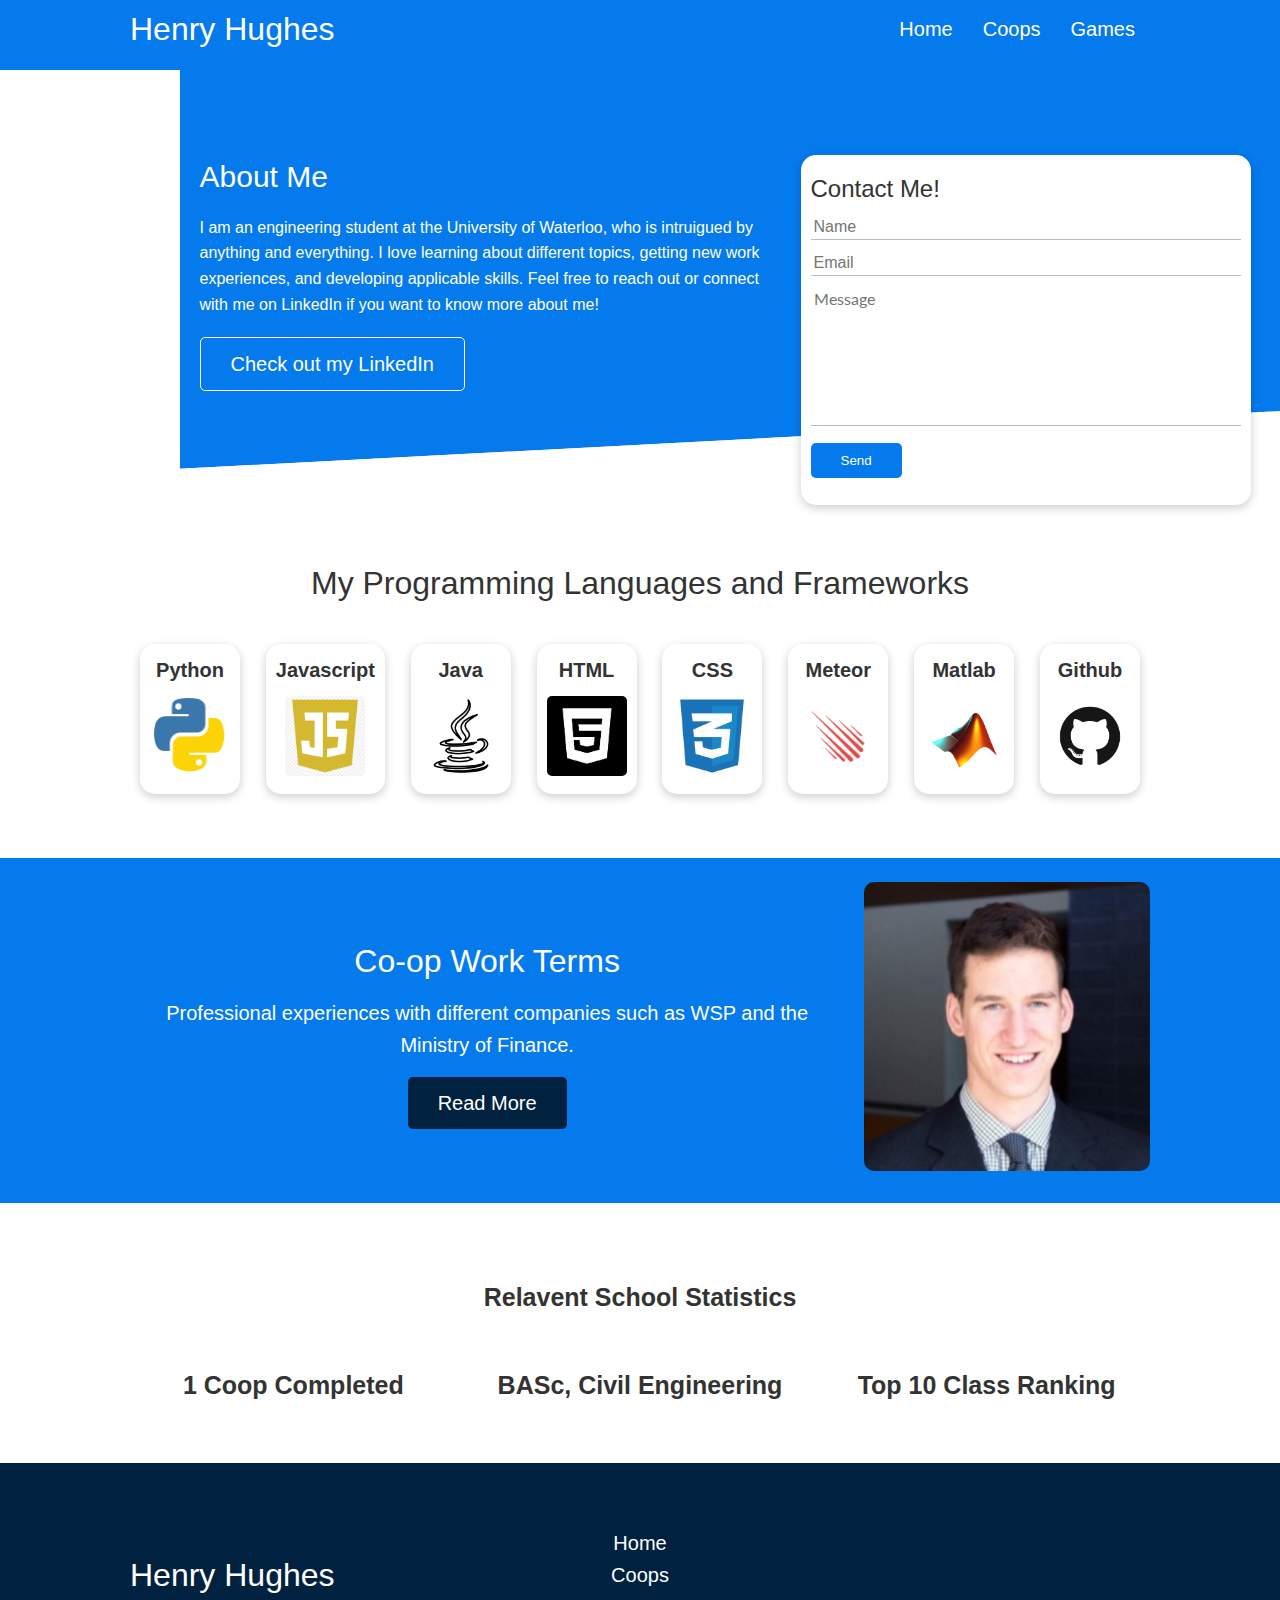
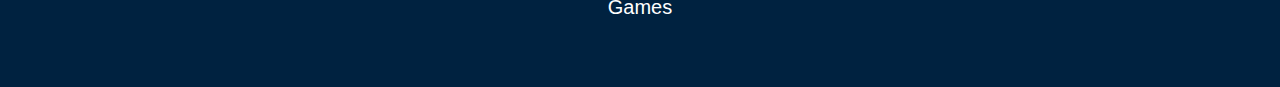
<file: index.html>
<!--Exclamation mark enter generates a framework-->
<!DOCTYPE html>
<html lang="en">
<head>
    <meta charset="UTF-8">
    <meta name="viewport" content="width=device-width, initial-scale=1.0">

    <title>Henry Hughes | UW Engineering</title>
    <link rel="stylesheet" type="text/css" href="http://yui.yahooapis.com/3.18.1/build/cssreset/cssreset-min.css">
    <link rel="stylesheet" href="CSS/grid-testing.css">
    <link rel="stylesheet" href="CSS/utilities.css">
    <!--Used for icons-->
    <link rel="stylesheet" href="https://cdnjs.cloudflare.com/ajax/libs/font-awesome/5.15.1/css/all.min.css" 
    integrity="sha512-+4zCK9k+qNFUR5X+cKL9EIR+ZOhtIloNl9GIKS57V1MyNsYpYcUrUeQc9vNfzsWfV28IaLL3i96P9sdNyeRssA=="
    crossorigin="anonymous" />
    
</head>
<body>
    <!--Navbar-->
    <div class="navbar">
        <div class="container flex">
            <h1 class="logo md"> Henry Hughes</h1>
            <nav>
                <ul>
                    <li><a href  = "index.html">Home</a></li>
                    <li><a href  = "coop.html">Coops</a></li>
                    <li><a href  = "games.html">Games</a></li>
                </ul>
            </nav>
        </div>
    </div>

    <!-- Showcase -->
    <section class="showcase">
        <div class="container grid">
            <div class="showcase-text">
                <h1> About Me</h1>
                <p> I am an engineering student at the University of Waterloo, who is intruigued by anything and everything.
                    I love learning about different topics, getting new work experiences, and developing applicable skills.
                    Feel free to reach out or connect with me on LinkedIn if you want to know more about me!
                </p>
                <a href="https://ca.linkedin.com/in/henry-hughes-0bb184164" class="btn btn-outline"> Check out my LinkedIn</a>
            </div>

            <div class="showcase-form card">
                <h2>Contact Me!</h2>
                <form> 
                    <div class="form-control">
                        <input type="text" name="name" placeholder="Name" required>
                    </div>
                    <div class="form-control">
                        <input type="email" name="email" placeholder="Email" required>
                    </div>
                    <div class="form-control">
                        <textarea placeholder = "Message" name="message" required></textarea>
                    </div>
                    
                    <input type="submit" value="Send" class = "btn btn-primary">
                </form>
            </div>
        </div>
    </section>
    <!-- Languages -->
    <section class="languages">
        <h2 class="md text-center my-2">
            My Programming Languages and Frameworks
        </h2>
        <div class="container flex">
            <div class="card">
                <h4>Python</h4>
                <img src="Images/python.png" alt="">
            </div>
            <div class="card">
                <h4>Javascript</h4>
                <img src="Images/javascript-logo.png" alt="">
            </div>
            <div class="card">
                <h4>Java</h4>
                <img src="Images/java-logo.png" alt="">
            </div>
            <div class="card">
                <h4>HTML</h4>
                <img src="Images/html-logo.png" alt="">
            </div>
            <div class="card">
                <h4>CSS</h4>
                <img src="Images/css-logo.png" alt="">
            </div>
            <div class="card">
                <h4>Meteor</h4>
                <img src="Images/logo-meteor.png" alt="">
            </div>
            <div class="card">
                <h4>Matlab</h4>
                <img src="Images/matlab-logo.png" alt="">
            </div>
            <div class="card">
                <h4>Github</h4>
                <img src="Images/github-logo.png" alt="">
            </div>
            </div>
        </section>

    <!-- Cloud -->
    <section class = "cloud bg-primary my-2 py-2">
        <div class="container grid">
            <div class="text-center">
                <h2 class="md"> Co-op Work Terms</h2>
                <p class="lead my-1"> Professional experiences with different companies such as WSP and the Ministry of Finance. </p>
                <a href="coop.html" class = "btn btn-dark"> Read More</a>
            </div>
            <div>
                <img src="Images/Linkedin Picture.png" alt="">
            </div>
        </div>
    </section>
    
    <!--Stats-->
    <section class="stats">
        <div class="container">
            <h3 class="stats-heading text-center">
                Relavent School Statistics
            </h3>
            <div class="grid grid-3 text-center my-4">
                <div>
                    <i class="fas fa-archive fa-1.75x"></i>
                    <h3>1 Coop Completed</h3>
                    <p class="text-secondary"></p>
                </div>
                <div>
                    <i class="fas fa-book-open fa-1.75x"></i>
                    <h3>BASc, Civil Engineering</h3>
                    <p class="text-secondary"></p>
                </div>
                <div>
                    <i class="fas fa-star fa-1.75x"></i>
                    <h3>Top 10 Class Ranking</h3>
                    <p class="text-secondary"></p>
                </div>
            </div>
        </div>
    </section>


    <!-- Footer -->
    <footer class="footer bg-dark py-5">
        <div class="container grid grid-3">
            <div>
                <h1>Henry Hughes</h1>
            </div>
            <nav>
                <ul class="text-center">
                    <li><a href="index.html">Home</a></li>
                    <li><a href="coop.html">Coops</a></li>
                    <li><a href="games.html">Games</a></li>
                </ul>
            </nav>
            <div class="social text-center">
                <a href="https://github.com/henryshughes"> <i class="fab fa-github fa-2x"></i> </a>
                <a href="https://github.com/henryshughes"> <i class="fab fa-linkedin fa-2x"></i> </a>
            </div>
    </footer>
</body>
</html>
</file>
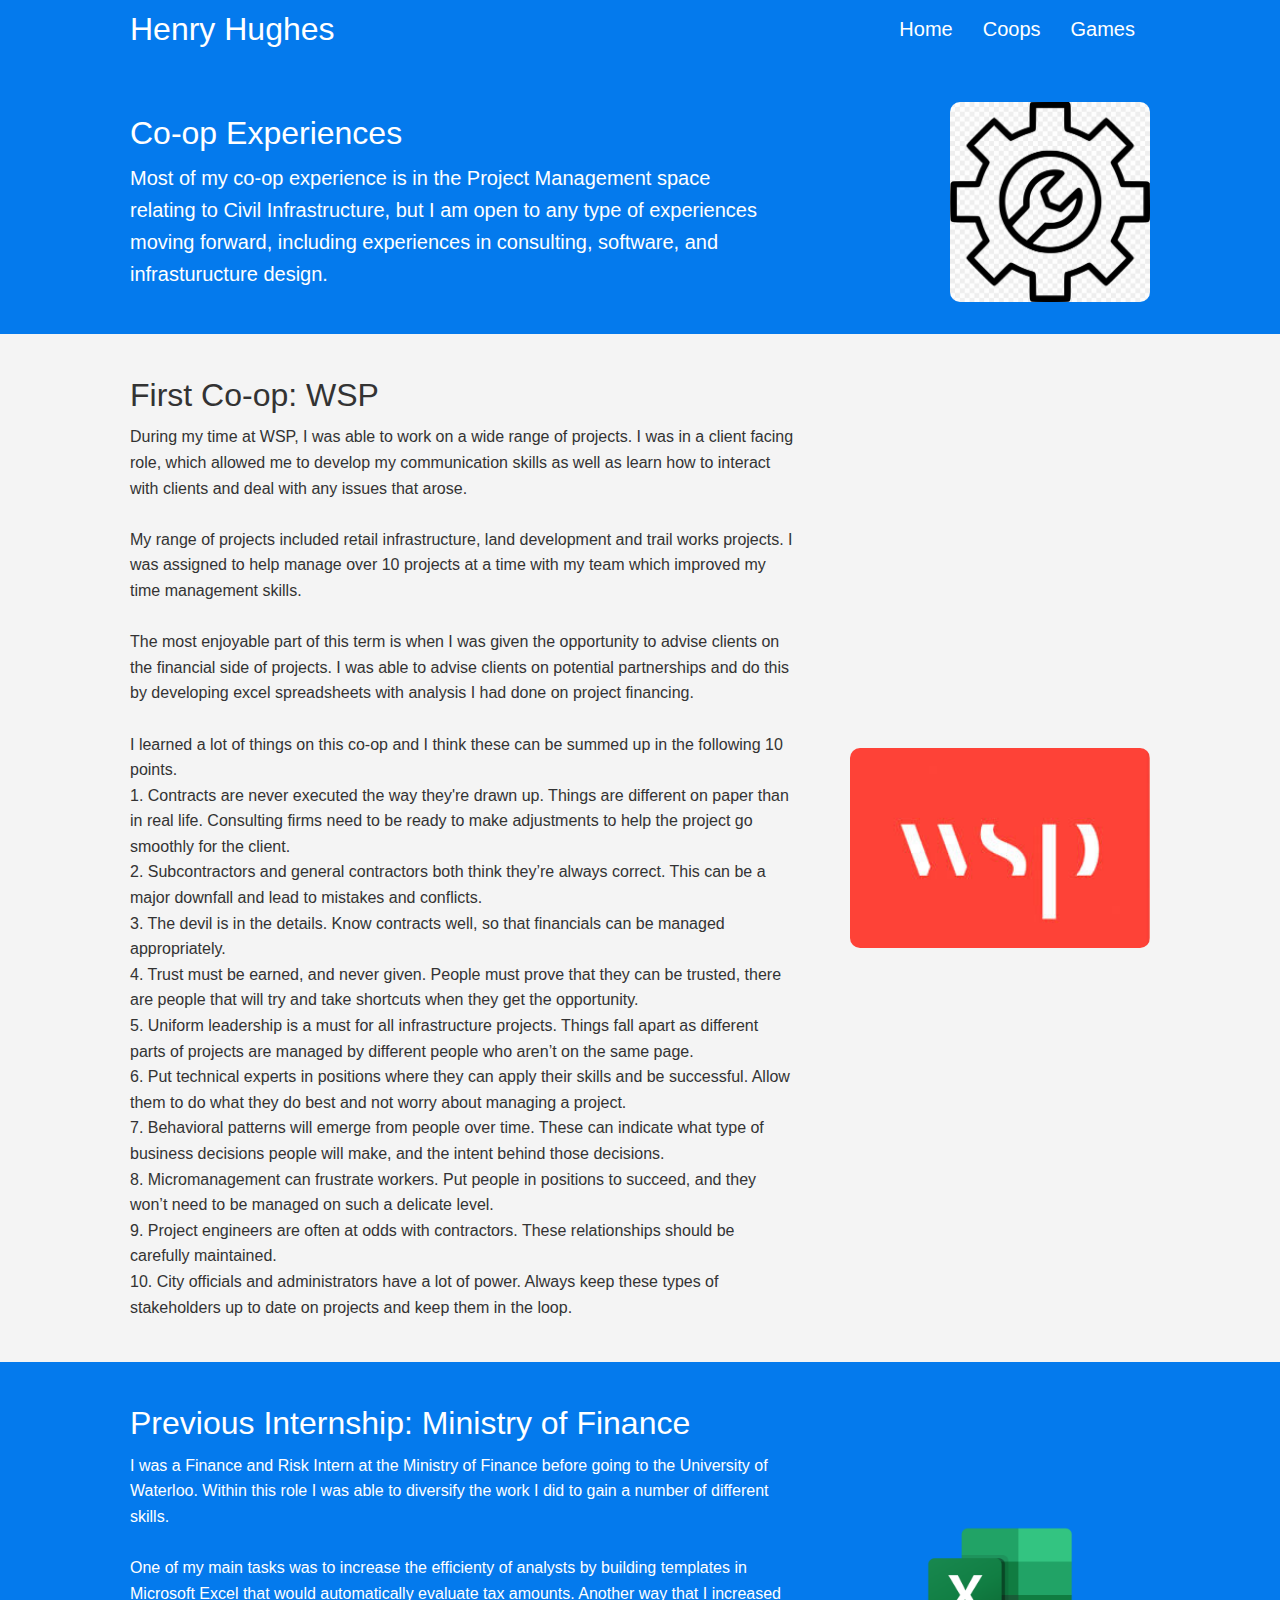
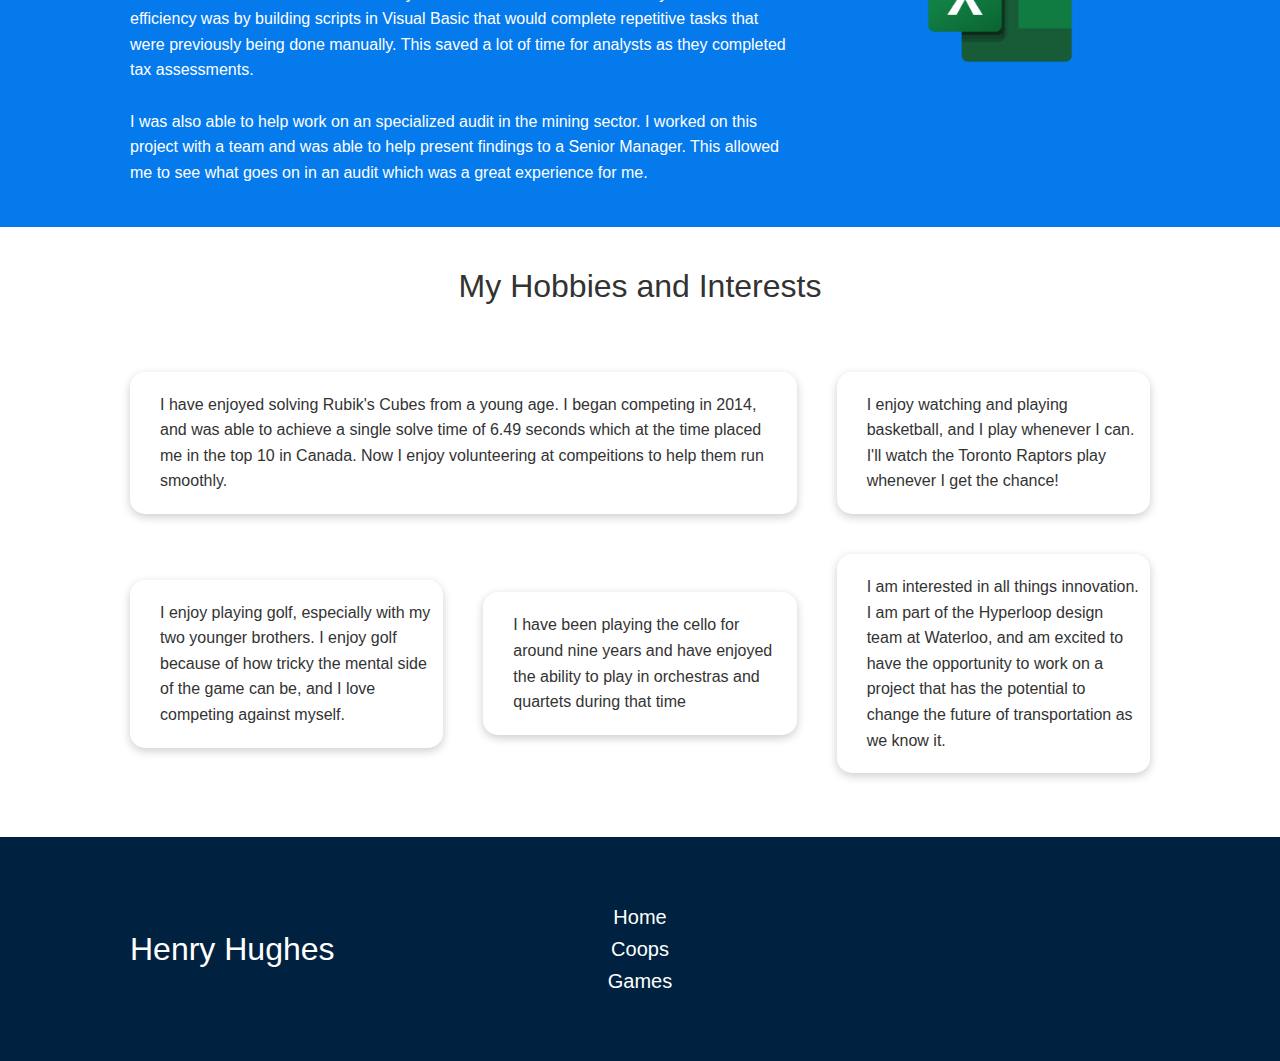
<file: coop.html>
<!--Exclamation mark enter generates a framework-->
<!DOCTYPE html>
<html lang="en">
<head>
    <meta charset="UTF-8">
    <meta name="viewport" content="width=device-width, initial-scale=1.0">

    <title>Henry Hughes | UW Engineering</title>
    <link rel="stylesheet" href="CSS/grid-testing.css">
    <link rel="stylesheet" href="CSS/utilities.css">
    <!--Used for icons-->
    <link rel="stylesheet" href="https://cdnjs.cloudflare.com/ajax/libs/font-awesome/5.15.1/css/all.min.css" 
    integrity="sha512-+4zCK9k+qNFUR5X+cKL9EIR+ZOhtIloNl9GIKS57V1MyNsYpYcUrUeQc9vNfzsWfV28IaLL3i96P9sdNyeRssA=="
    crossorigin="anonymous" />
</head>
<body>
    <!--Navbar-->
    <div class="navbar">
        <div class="container flex">
            <h1 class="logo md"> Henry Hughes</h1>
            <nav>
                <ul>
                    <li><a href  = "index.html">Home</a></li>
                    <li><a href  = "coop.html">Coops</a></li>
                    <li><a href  = "games.html">Games</a></li>
                </ul>
            </nav>
        </div>
    </div>

    <!-- Head -->
    <section class="features-head bg-primary py-3">
        <div class="container grid">
            <div>
                <h1 class="md">Co-op Experiences</h1>
                <p class="lead">
                    Most of my co-op experience is in the Project Management space relating to Civil Infrastructure, but I am open 
                    to any type of experiences moving forward, including experiences in consulting, software, and infrasturucture design.
                </p>
            </div>
            <img src="Images/gear-logo.jpeg" alt="">
        </div>
    </section>

    <!-- Subhead -->
    <section class="features-sub-head bg-light py-3">
        <div class="container grid">
            <div>
                <h1>First Co-op: WSP</h1>
                <p>
                    During my time at WSP, I was able to work on a wide range of projects. I was in a client facing role, which allowed me to develop 
                    my communication skills as well as learn how to interact with clients and deal with any issues that arose. <br/><br/>

                    My range of projects included retail infrastructure, land development and trail works projects. I was assigned to help manage over 10 projects
                    at a time with my team which improved my time management skills. <br/><br/>

                    The most enjoyable part of this term is when I was given the opportunity to advise clients on the financial side of projects. I was able to
                    advise clients on potential partnerships and do this by developing excel spreadsheets with analysis I had done on project financing. <br/><br/>

                    I learned a lot of things on this co-op and I think these can be summed up in the following 10 points. <br/>
                    1. Contracts are never executed the way they're drawn up. Things are different on paper than in real life. Consulting firms need to be ready to make 
                    adjustments to help the project go smoothly for the client. <br/>
                    2. Subcontractors and general contractors both think they’re always correct. This can be a major
                    downfall and lead to mistakes and conflicts. <br/>
                    3. The devil is in the details. Know contracts well, so that financials can be managed appropriately.  <br/>
                    4. Trust must be earned, and never given. People must prove that they can be trusted, there are
                    people that will try and take shortcuts when they get the opportunity. <br/>
                    5. Uniform leadership is a must for all infrastructure projects. Things fall apart as different parts of
                    projects are managed by different people who aren’t on the same page. <br/>
                    6. Put technical experts in positions where they can apply their skills and be successful. Allow them
                    to do what they do best and not worry about managing a project. <br/>
                    7. Behavioral patterns will emerge from people over time. These can indicate what type of
                    business decisions people will make, and the intent behind those decisions.<br/>
                    8. Micromanagement can frustrate workers. Put people in positions to succeed, and they won’t
                    need to be managed on such a delicate level. <br/>
                    9. Project engineers are often at odds with contractors. These relationships should be carefully
                    maintained. <br/>
                    10. City officials and administrators have a lot of power. Always keep these types of stakeholders up
                    to date on projects and keep them in the loop. <br/>


                    
                </p>
            </div>
            <img src="Images/wsp-logo.jpeg" alt="">            
        </div>
    </section>
<!--
    <section class="features-sub-head bg-dark py-3">
        <div class="container grid">
            <div>
                <h1 class="md">Second Co-op: Kenaidan Contracting</h1>
                <p>
                    In this role as a Project Coordinator, I was focused on the rehabilitation of the Ashbridges Bay Water Treatment Plant in Toronto.
                    As someone who is interested in Water Resources, I was excited to work on this project. This co-op allowed me to see the build process
                    for a major infrastructure project. There were many stakeholders on this project which increased the complexity of the work
                    and the project management process.
                </p>
            </div>
            <img src="Images/water-plant.jpeg" alt="">            
        </div>
    </section>
-->
    <section class="features-sub-head bg-primary py-3">
        <div class="container grid">
            <div>
                <h1>Previous Internship: Ministry of Finance</h1>
                <p>
                    I was a Finance and Risk Intern at the Ministry of Finance before going to the University of Waterloo. Within this role I was able to 
                    diversify the work I did to gain a number of different skills. <br/><br/>
                    One of my main tasks was to increase the efficienty of analysts by building templates in Microsoft Excel that would automatically evaluate
                    tax amounts. Another way that I increased efficiency was by building scripts in Visual Basic that would complete repetitive tasks that
                    were previously being done manually. This saved a lot of time for analysts as they completed tax assessments.  <br/><br/>
                    I was also able to help work on an specialized audit in the mining sector. I worked on this project with a team and was able to 
                    help present findings to a Senior Manager. This allowed me to see what goes on in an audit which was a great experience for me.

                </p>
            </div>
            <img src="Images/excel-logo.png" alt="">            
        </div>
    </section>

    <section class="features-main my-2">
        <h1 class="text-center py-1 md"> My Hobbies and Interests</h1>
        <div class="container grid grid-3">
            <div class="card flex">
                <i class="fas fa-cubes fa-3x"></i>
                <p> I have enjoyed solving Rubik's Cubes from a young age. I began competing in 2014, and was able to achieve a single solve
                    time of 6.49 seconds which at the time placed me in the top 10 in Canada. Now I enjoy volunteering at compeitions to help them run smoothly.
                </p>
            </div>
            <div class="card flex">
                <i class="fas fa-basketball-ball fa-3x"></i>
                <p> I enjoy watching and playing basketball, and I play whenever I can. I'll watch the Toronto Raptors play whenever I get the chance!</p>
            </div>
            <div class="card flex">
                <i class="fas fa-golf-ball fa-3x"></i>
                <p> I enjoy playing golf, especially with my two younger brothers. I enjoy golf because of how tricky the mental side of the game can be,
                    and I love competing against myself.
                </p>
            </div>
            <div class="card flex">
                <i class="fas fa-music fa-3x"></i>
                <p> I have been playing the cello for around nine years and have enjoyed the ability to play in orchestras and quartets during that time</p>
            </div>
            <div class="card flex">
                <i class="fas fa-lightbulb fa-3x"></i>
                <p> I am interested in all things innovation. I am part of the Hyperloop design team at Waterloo, and am excited to have the opportunity to work
                    on a project that has the potential to change the future of transportation as we know it. 
                </p>
            </div>

        </div>
    </section>

    <!-- Footer -->
    <footer class="footer bg-dark py-5">
        <div class="container grid grid-3">
            <div>
                <h1>Henry Hughes</h1>
            </div>
            <nav>
                <ul class="text-center">
                    <li><a href  = "index.html">Home</a></li>
                    <li><a href  = "coop.html">Coops</a></li>
                    <li><a href  = "games.html">Games</a></li>
                </ul>
            </nav>
            <div class="social text-center">
                <a href="https://github.com/henryshughes"> <i class="fab fa-github fa-2x"></i> </a>
                <a href="https://github.com/henryshughes"> <i class="fab fa-linkedin fa-2x"></i> </a>
            </div>
    </footer>
</body>
</html>
</file>
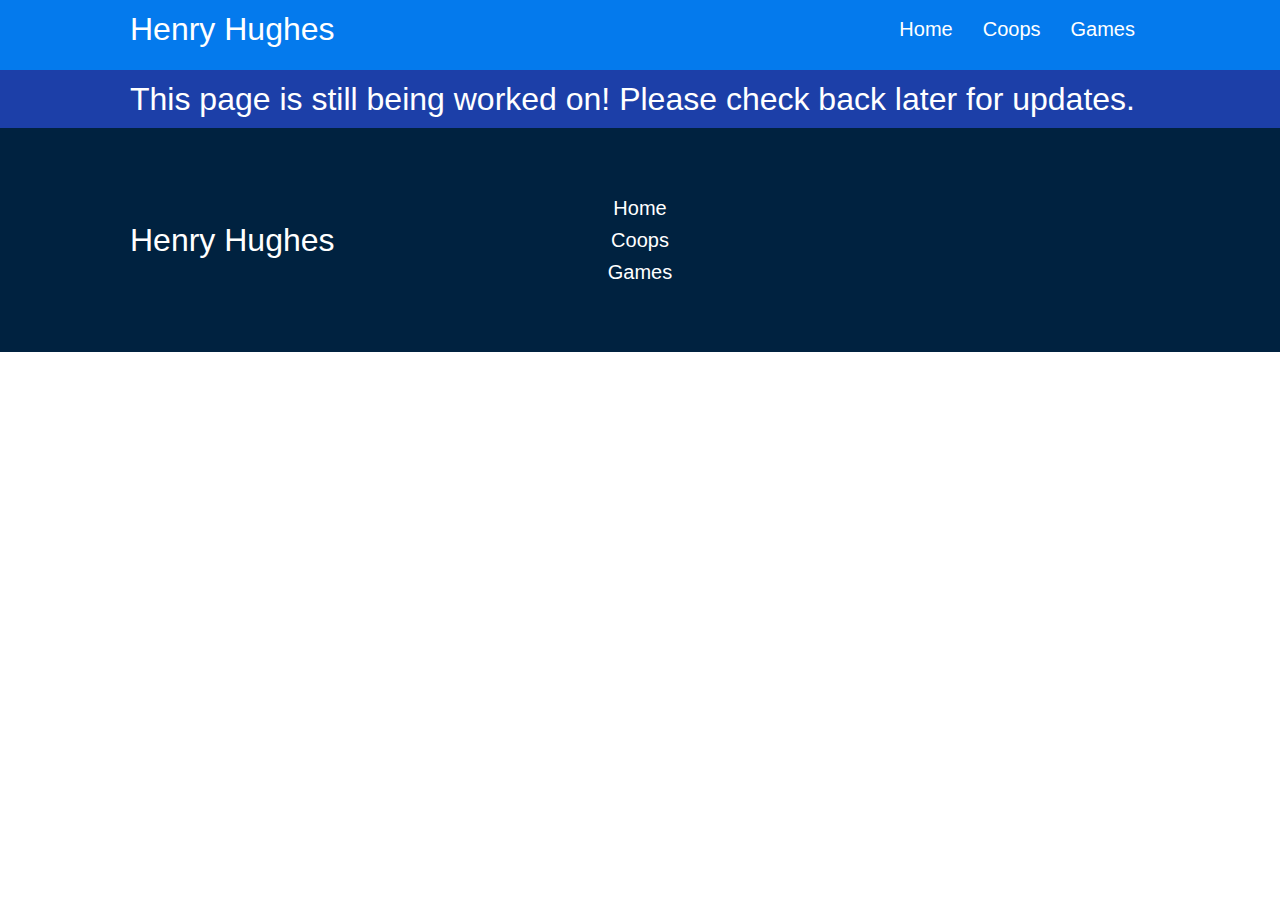
<file: games.html>
<!--Exclamation mark enter generates a framework-->
<!DOCTYPE html>
<html lang="en">
<head>
    <meta charset="UTF-8">
    <meta name="viewport" content="width=device-width, initial-scale=1.0">

    <title>Henry Hughes | UW Engineering</title>
    <link rel="stylesheet" href="CSS/grid-testing.css">
    <link rel="stylesheet" href="CSS/utilities.css">
    <!--Used for icons-->
    <link rel="stylesheet" href="https://cdnjs.cloudflare.com/ajax/libs/font-awesome/5.15.1/css/all.min.css" 
    integrity="sha512-+4zCK9k+qNFUR5X+cKL9EIR+ZOhtIloNl9GIKS57V1MyNsYpYcUrUeQc9vNfzsWfV28IaLL3i96P9sdNyeRssA=="
    crossorigin="anonymous" />
</head>
<body>
    <!--Navbar-->
    <div class="navbar">
        <div class="container flex">
            <h1 class="logo md"> Henry Hughes</h1>
            <nav>
                <ul>
                    <li><a href  = "index.html">Home</a></li>
                    <li><a href  = "coop.html">Coops</a></li>
                    <li><a href  = "games.html">Games</a></li>
                </ul>
            </nav>
        </div>
    </div>

   <!--Navbar-->
   <div class="bg-secondary">
    <div class="container flex">
        <h1 class="logo md text-center"> This page is still being worked on! Please check back later for updates.</h1>
    </div>
    </div>
 

    <!-- Footer -->
    <footer class="footer bg-dark py-5">
        <div class="container grid grid-3">
            <div>
                <h1>Henry Hughes</h1>
            </div>
            <nav>
                <ul class="text-center">
                    <li><a href="index.html">Home</a></li>
                    <li><a href="coop.html">Coops</a></li>
                    <li><a href="games.html">Games</a></li>
                </ul>
            </nav>
            <div class="social text-center">
                <a href="https://github.com/henryshughes"> <i class="fab fa-github fa-2x"></i> </a>
                <a href="https://github.com/henryshughes"> <i class="fab fa-linkedin fa-2x"></i> </a>
            </div>
    </footer>
</body>
</html>
</file>
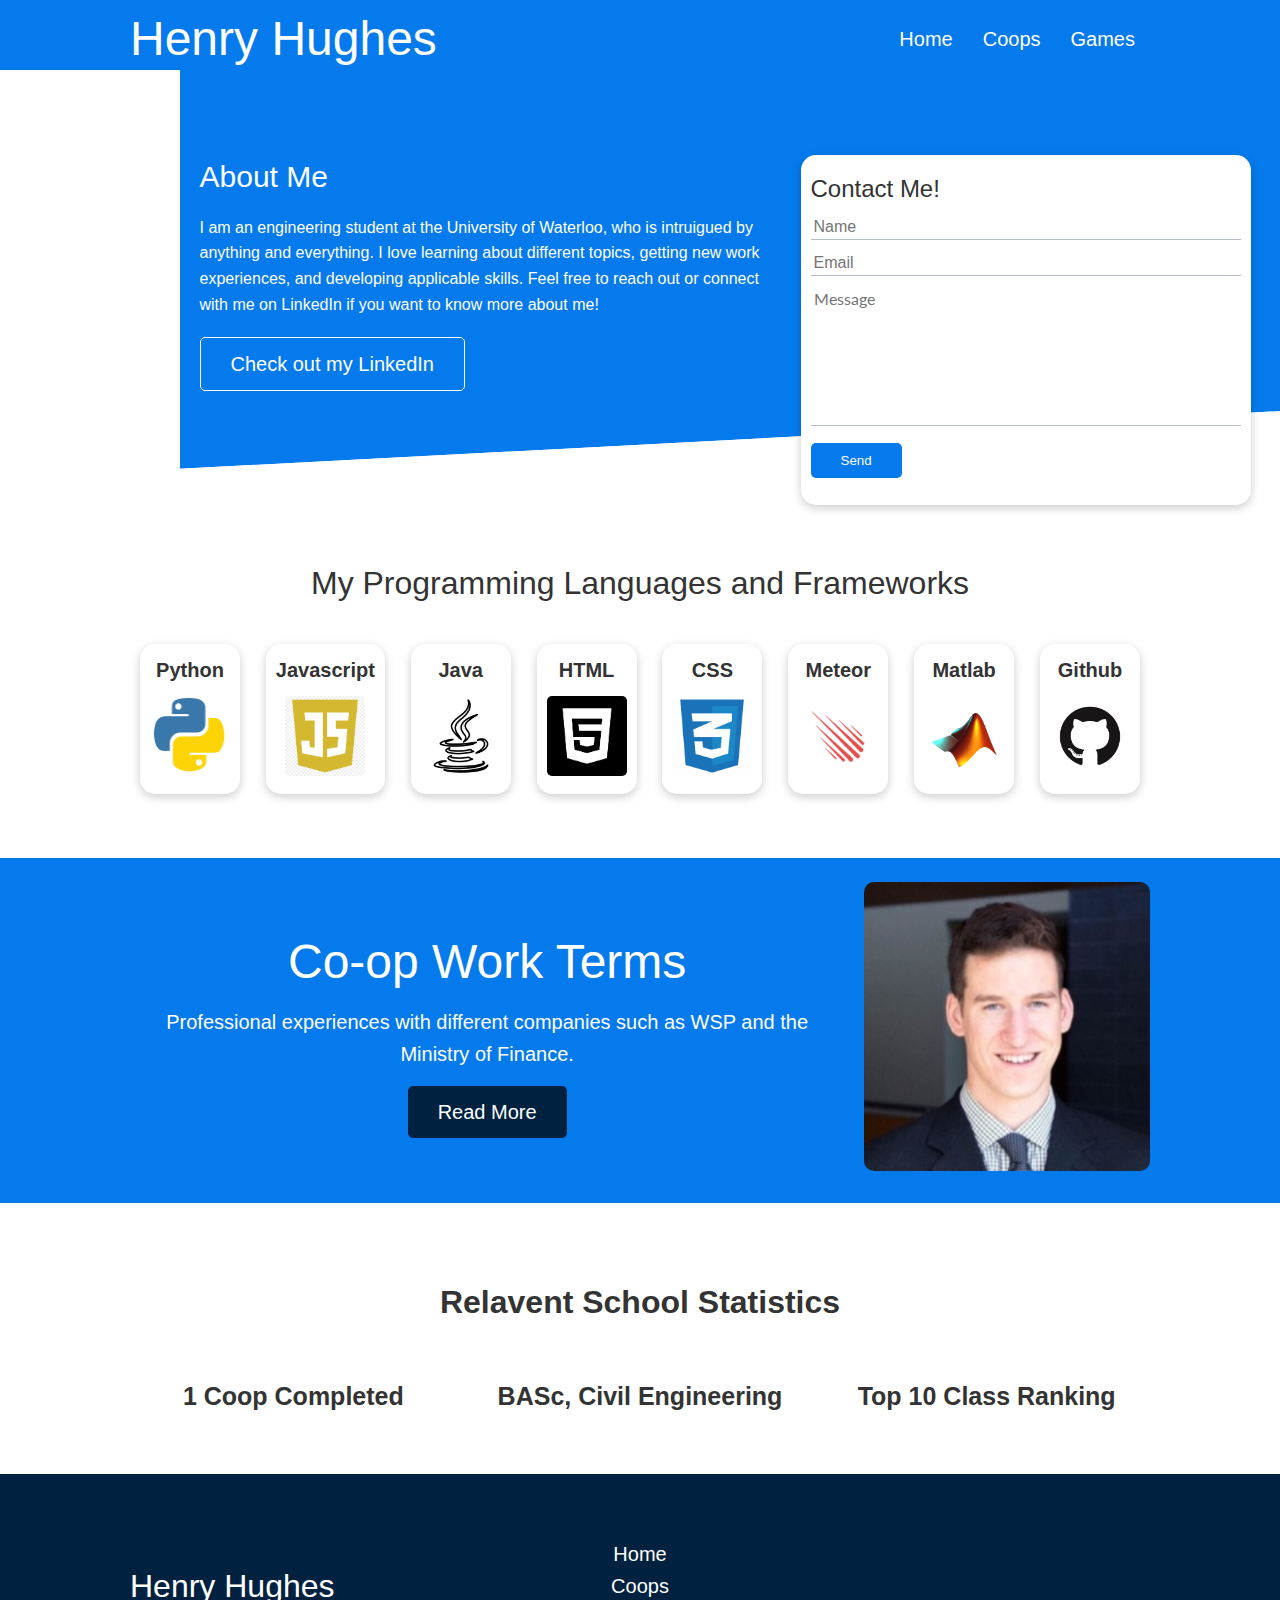
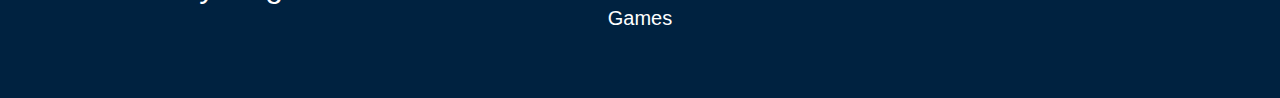
<file: grid-testing.html>
<!--Exclamation mark enter generates a framework-->
<!DOCTYPE html>
<html lang="en">
<head>
    <meta charset="UTF-8">
    <meta name="viewport" content="width=device-width, initial-scale=1.0">

    <title>Henry Hughes | UW Engineering</title>
    <link rel="stylesheet" href="CSS/grid-testing.css">
    <link rel="stylesheet" href="CSS/utilities.css">
    <!--Used for icons-->
    <link rel="stylesheet" href="https://cdnjs.cloudflare.com/ajax/libs/font-awesome/5.15.1/css/all.min.css" 
    integrity="sha512-+4zCK9k+qNFUR5X+cKL9EIR+ZOhtIloNl9GIKS57V1MyNsYpYcUrUeQc9vNfzsWfV28IaLL3i96P9sdNyeRssA=="
    crossorigin="anonymous" />
</head>
<body>
    <!--Navbar-->
    <div class="navbar">
        <div class="container flex">
            <h1 class="logo lg"> Henry Hughes</h1>
            <nav>
                <ul>
                    <li><a href  = "grid-testing.html">Home</a></li>
                    <li><a href  = "coop.html">Coops</a></li>
                    <li><a href  = "games.html">Games</a></li>
                </ul>
            </nav>
        </div>
    </div>

    <!-- Showcase -->
    <section class="showcase">
        <div class="container grid">
            <div class="showcase-text">
                <h1> About Me</h1>
                <p> I am an engineering student at the University of Waterloo, who is intruigued by anything and everything.
                    I love learning about different topics, getting new work experiences, and developing applicable skills.
                    Feel free to reach out or connect with me on LinkedIn if you want to know more about me!
                </p>
                <a href="https://ca.linkedin.com/in/henry-hughes-0bb184164" class="btn btn-outline"> Check out my LinkedIn</a>
            </div>

            <div class="showcase-form card">
                <h2>Contact Me!</h2>
                <form> 
                    <div class="form-control">
                        <input type="text" name="name" placeholder="Name" required>
                    </div>
                    <div class="form-control">
                        <input type="email" name="email" placeholder="Email" required>
                    </div>
                    <div class="form-control">
                        <textarea placeholder = "Message" name="message" required></textarea>
                    </div>
                    
                    <input type="submit" value="Send" class = "btn btn-primary">
                </form>
            </div>
        </div>
    </section>
    <!-- Languages -->
    <section class="languages">
        <h2 class="md text-center my-2">
            My Programming Languages and Frameworks
        </h2>
        <div class="container flex">
            <div class="card">
                <h4>Python</h4>
                <img src="Images/python.png" alt="">
            </div>
            <div class="card">
                <h4>Javascript</h4>
                <img src="Images/javascript-logo.png" alt="">
            </div>
            <div class="card">
                <h4>Java</h4>
                <img src="Images/java-logo.png" alt="">
            </div>
            <div class="card">
                <h4>HTML</h4>
                <img src="Images/html-logo.png" alt="">
            </div>
            <div class="card">
                <h4>CSS</h4>
                <img src="Images/css-logo.png" alt="">
            </div>
            <div class="card">
                <h4>Meteor</h4>
                <img src="Images/logo-meteor.png" alt="">
            </div>
            <div class="card">
                <h4>Matlab</h4>
                <img src="Images/matlab-logo.png" alt="">
            </div>
            <div class="card">
                <h4>Github</h4>
                <img src="Images/github-logo.png" alt="">
            </div>
            </div>
        </section>

    <!-- Cloud -->
    <section class = "cloud bg-primary my-2 py-2">
        <div class="container grid">
            <div class="text-center">
                <h2 class="lg"> Co-op Work Terms</h2>
                <p class="lead my-1"> Professional experiences with different companies such as WSP and the Ministry of Finance. </p>
                <a href="coop.html" class = "btn btn-dark"> Read More</a>
            </div>
            <div>
                <img src="Images/Linkedin Picture.png" alt="">
            </div>
        </div>
    </section>
    
    <!--Stats-->
    <section class="stats">
        <div class="container">
            <h3 class="stats-heading text-center md">
                Relavent School Statistics
            </h3>
            <div class="grid grid-3 text-center my-4">
                <div>
                    <i class="fas fa-archive fa-1.75x"></i>
                    <h3>1 Coop Completed</h3>
                    <p class="text-secondary"></p>
                </div>
                <div>
                    <i class="fas fa-book-open fa-1.75x"></i>
                    <h3>BASc, Civil Engineering</h3>
                    <p class="text-secondary"></p>
                </div>
                <div>
                    <i class="fas fa-star fa-1.75x"></i>
                    <h3>Top 10 Class Ranking</h3>
                    <p class="text-secondary"></p>
                </div>
            </div>
        </div>
    </section>


    <!-- Footer -->
    <footer class="footer bg-dark py-5">
        <div class="container grid grid-3">
            <div>
                <h1>Henry Hughes</h1>
            </div>
            <nav>
                <ul class="text-center">
                    <li><a href="grid-testing.html">Home</a></li>
                    <li><a href="coop.html">Coops</a></li>
                    <li><a href="games.html">Games</a></li>
                </ul>
            </nav>
            <div class="social text-center">
                <a href="https://github.com/henryshughes"> <i class="fab fa-github fa-2x"></i> </a>
                <a href="https://github.com/henryshughes"> <i class="fab fa-linkedin fa-2x"></i> </a>
            </div>
    </footer>
</body>
</html>
</file>
<file: CSS/grid-testing.css>
@import url('https://fonts.googleapis.com/css2?family=Lato:wght@300&display=swap');

:root {
    --primary-color: #047aed;
    --secondary-color: #1c3fa8;
    --dark-color: #002240;
    --light-color: #f4f4f4;
}
*{
    box-sizing: border-box;
    padding: 0;
    margin: 0;

}

body{
    font-family: Arial, sans-serif;
    color: #333;
    line-height: 1.6;
}

ul{
    list-style-type: none;
}

a{
    text-decoration: none;
    color: #333;
    font-size: 20px;
}

h1, 
h2{
    font-weight: 500;
    line-height: 1.2;
    margin: 10px 0;
}
h3{
    font-size: 25px;
}

p{
    margin: 10px 0;
}

img{
    width: 100%
}

textarea{
    font-family:  'Lato', sans-serif;
    border: 0;
    resize: none;
    border-bottom: 1px solid #b4becb;
    width: 100%;
    font-size: 16px;
    height: 140px;
    padding: 3px;
    color:black;
    opacity: 1;
}

/* Navbar */
.navbar{
    background-color: #047aed;
    color: #fff;
    height: 70px;
}

.navbar ul{
    display: flex;
}

.navbar a{ 
    color: #fff;
    padding: 10px;
    margin: 0 5px;
    
}

.navbar a:hover{
    border-bottom: 2px #fff solid;
}

.navbar.flex{
    justify-content: space-between;
}

/* Showcase*/
.showcase{
    height: 400px;
    background-color: #047aed;
    color: #fff;
    position: relative;
    justify-self: flex-end;
}

.showcase h1{
    font-size: 30px;
}

.showcase p{
    margin: 20px 0;
    font-size: 16px;
}

.showcase .grid{
    overflow: visible;
    grid-template-columns: 55% auto;
    gap: 30px;
}

.showcase-form{
    position: relative;
    top: 60px;
    height: 350px;
    overflow: visible;
    width: 450px;
    z-index: 100;
    justify-self: flex-end;

}
.showcase-form .form-control{
    margin: 10px 0;
}

.showcase-form input[type='text'],
.showcase-form input[type='email']{
    border: 0;
    border-bottom: 1px solid #b4becb;
    width: 100%;
    font-size: 16px;
    padding: 3px;
}

.showcase-form input:focus {
    outline:none;
}

.showcase::before,
.showcase::after {
    content: '';
    position: absolute;
    height: 100px;
    bottom: -70px;
    right: 0;
    left: 0;
    background:#fff;
    transform: skewY(-3deg);
    -webkit-transform: skewY(-3deg);
    -moz-transform: skewY(-3deg);
    -ms-transform: skewY(-3deg);
}

/* Stats */
.stats{
    padding-top: 50px;
}

.stats-heading {
    max-width: 600px;
    margin: auto;
}

.stats .grid h3 {
    font-size: 25px;
}

.stats .grid p{
    font-size: 10px;
    font-weight: bold;
}

/* Cli */
.cli .grid {
    grid-template-columns: repeat(3, 1fr);
    grid-template-rows: repeat(2, 1fr);
}

.cli .grid > *:first-child {
    grid-column: 1 / span 2;
    grid-row: 1 / span 2;
}

.cli .grid img {
    height: 200px;
    width: 200px;
}



/* Cloud */
.cloud .grid {
    grid-template-columns: 5fr 2fr;
}

.cloud img {
    border-radius: 10px;
}

/* Languages */
.languages .card img{
    width: 80px;
    height: 80px;
    border-radius: 5px;
}

.languages {
    padding-top: 70px;
}

.languages .flex{
    flex-wrap: wrap;
}
.languages .card{
    text-align: center;
    margin: 18px 10px 40px;
    transition: transform 0.2s ease-in;
}

.languages .card h4 {
    font-size: 20px;
    margin-bottom: 10px;
}

.languages .card:hover {
    transform: translateY(-15px);
}

/* Features */
.features-head img {
    height: 200px;
    width: 200px;
    border-radius: 10px;
    justify-self: flex-end;
}

.features-head p{
    width: 650px;
}

.features-sub-head img {
    height: 200px;
    width: 300px;
    border-radius: 10px;
    justify-self: flex-end;
}

.features-main .card > i{
    margin-right: 20px;
}

.features-main .grid {
    padding: 30px;
}

.features-main .grid > *:first-child{
    grid-column: 1 / span 2;
}

.features-main .grid > *:nth-child(7){
    grid-column: 2 / span 2;
}

/* Footer */
.footer .social a{
    margin: 0 10px;
}

.footer .social {
    justify-self: flex-end;
    margin: 0;
    padding: 0;
}

.footer {
    padding-top: 30px;
}

/* Tablets and under */
@media(max-width: 768px){
    .grid,
    .showcase .grid,
    .stats .grid,
    .cli .grid,
    .cloud .grid {
        grid-template-columns: 1fr;
        grid-template-rows: 1fr;
    }

    .showcase {
        height: auto;
    }

    .navbar {
        padding-bottom: 150px;
    }

    .showcase-text {
        text-align: center;
        margin-top: 40px;
    }

    .showcase-form {
        justify-self: center;
        margin: auto;
    }
}
@media(max-width: 500px) {
    .navbar{
        height: 110px;
        padding-bottom: 150px;
    }

    .navbar .flex {
        flex-direction: column;
    }

    .navbar ul {
        background-color: rgba(0,0,0,0.1);
    }
}
</file>
<file: CSS/utilities.css>
/* Utilities */
.container{
    max-width: 1100px;
    margin: 0 auto;
    overflow: auto;
    padding: 0 40px;
}

.flex{
    display: flex;
    justify-content: space-between;
    align-items: center;

}

.grid {
    display: grid;
    grid-template-columns: 1fr 1fr;
    gap: 20px;
    justify-content: center;
    align-items: center;
    height:100%;
}

.features-sub-head .grid {
    display: grid;
    grid-template-columns: 2fr 1fr;
    gap: 20px;
    justify-content: center;
    align-items: center;
    height:100%;
}

.grid-3 {
    grid-template-columns: repeat(3, 1fr);
}

.card {
    background-color: #fff;
    color: #333;
    border-radius: 15px;
    box-shadow: 0 3px 10px rgba(0, 0, 0, 0.2);
    padding: 10px;
    margin: 10px;
}

.btn {
    display: inline-block;  
    padding: 10px 30px;
    cursor: pointer;
    background: #047aed;
    color: #fff;
    border:none;
    border-radius: 5px;
}

.btn-outline {
    background-color: transparent;
    border: 1px #fff solid;
}

.btn:hover{
    transform: scale(0.95);
}

/* Backgrounds and colored buttons */

.bg-primary,
.btn-primary  {
    background-color: var(--primary-color);
    color: #fff;
}

.bg-secondary,
.btn-secondary  {
    background-color: var(--secondary-color);
    color: #fff;
}

.bg-dark,
.btn-dark  {
    background-color: var(--dark-color);
    color: #fff;
}   

.bg-light,
.btn-light {
    background-color: var(--light-color);
    color: #333;
}

.bg-primary a,
.btn-primary a,
.bg-secondary a,
.btn-secondary a,
.bg-dark a,
.btn-dark a {
    color:  #fff;
}

/* Text Sizes */

.lead {
    font-size: 20px;
}

.sm {
    font-size: 1rem
}

.md {
    font-size: 2rem;
}

.lg {
    font-size: 3rem;
}

.xl {
    font-size: 4rem;
}
.text-center {
    text-align: center;
}

/* Margin */
.my-1 {
    margin: 1rem 0;
}

.my-2 {
    margin: 1.5rem 0;
}

.my-3 {
    margin: 2rem 0;
}

.my-4 {
    margin: 3rem 0;
}

.my-5 {
    margin: 4rem 0;
}

.m-1 {
    margin: 1rem ;
}

.m-2 {
    margin: 1.5rem ;
}

.m-3 {
    margin: 2rem ;
}

.m-4 {
    margin: 3rem ;
}

.m-5 {
    margin: 4rem ;
}

/* Padding */

.py-1 {
    padding: 1rem 0;
}

.py-2 {
    padding: 1.5rem 0;
}

.py-3 {
    padding: 2rem 0;
}

.py-4 {
    padding: 3rem 0;
}

.py-5 {
    padding: 4rem 0;
}

.p-1 {
    padding: 1rem ;
}

.p-2 {
    padding: 1.5rem ;
}

.p-3 {
    padding: 2rem ;
}

.p-4 {
    padding: 3rem ;
}

.p-5 {
    padding: 4rem ;
}
</file>
